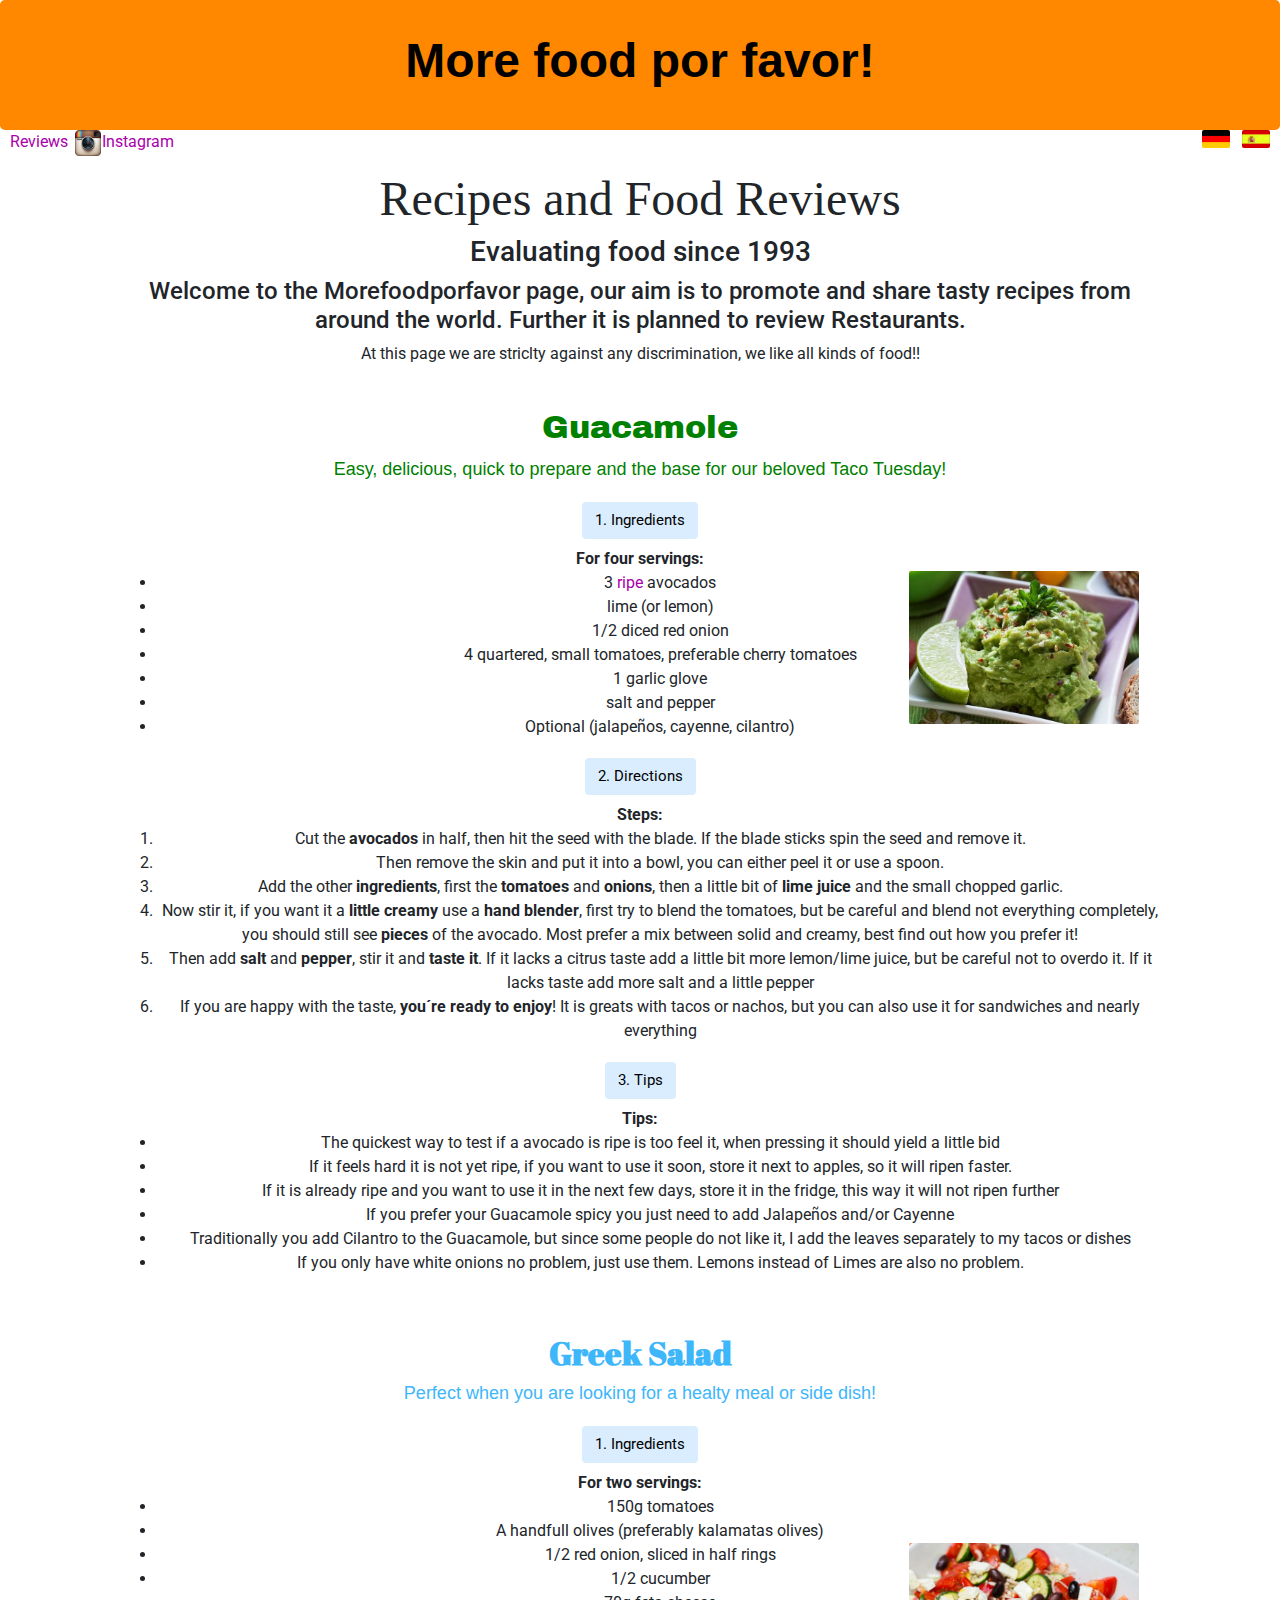
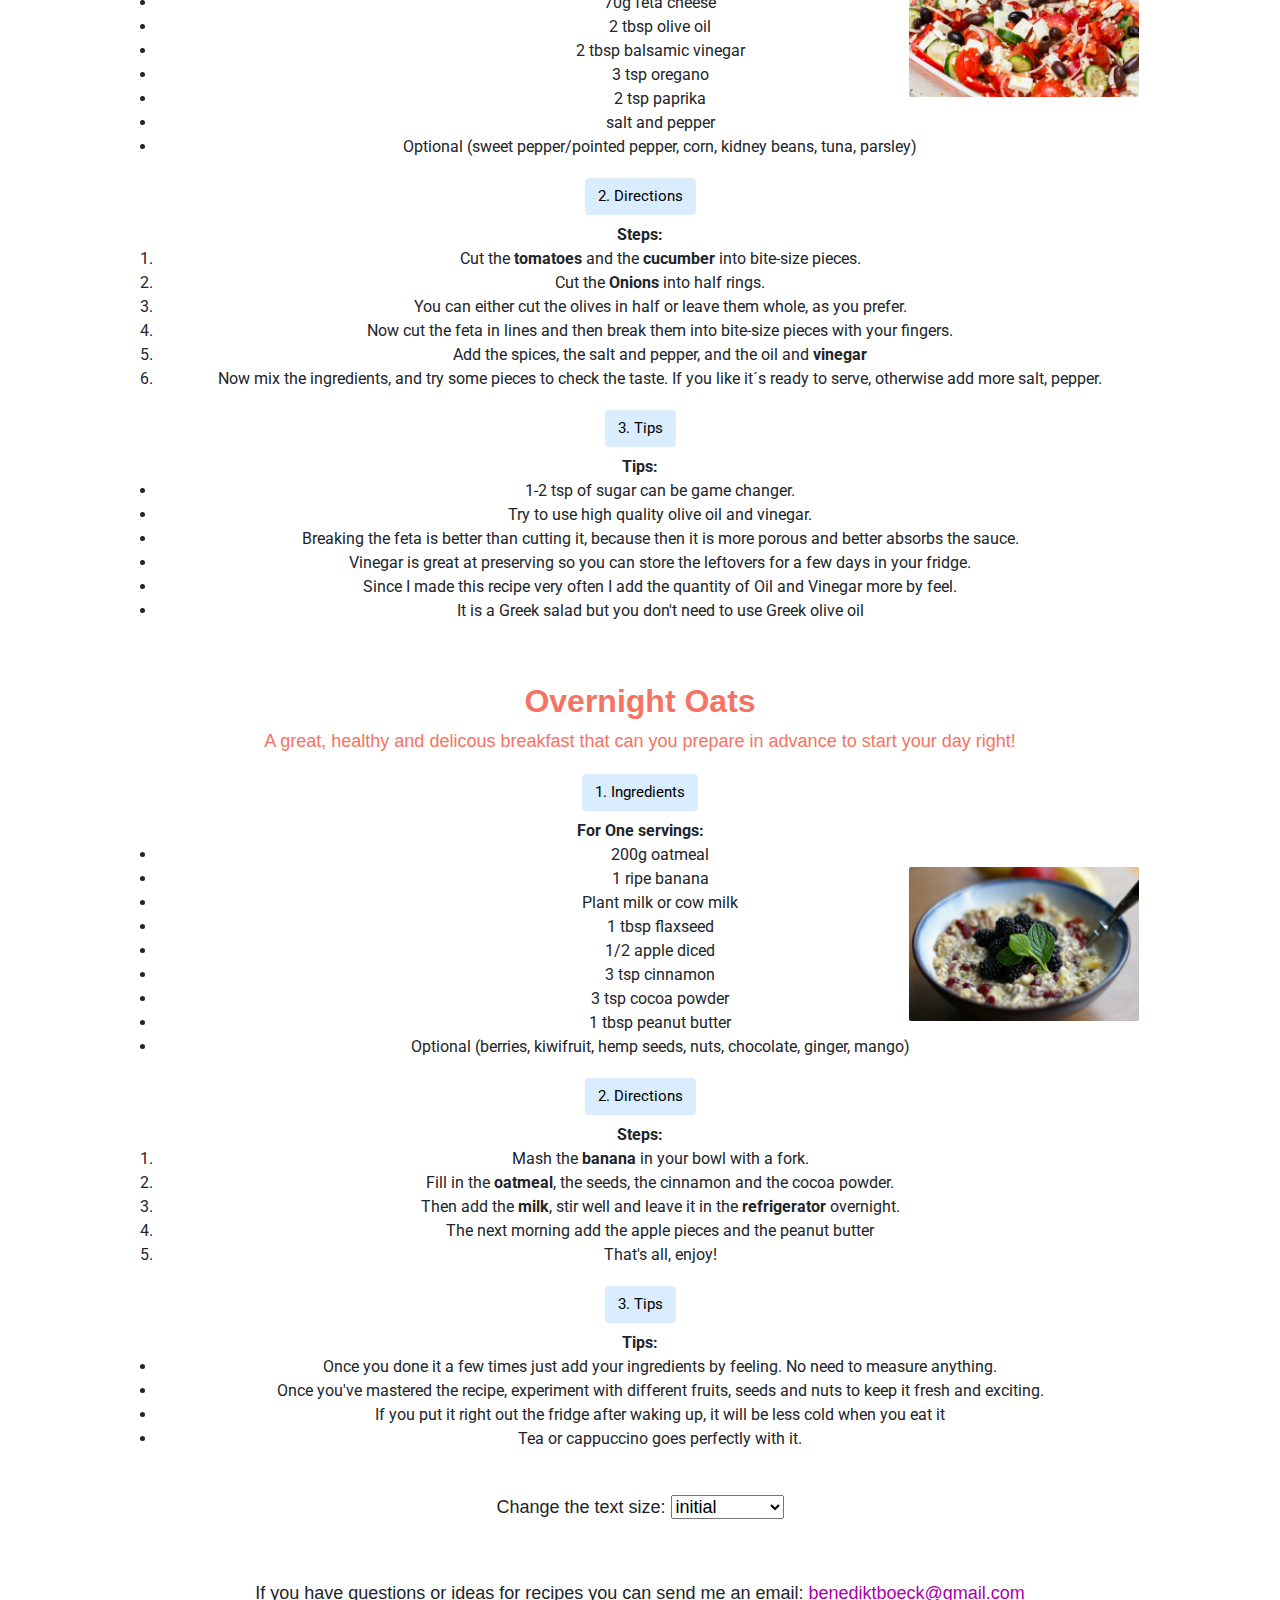
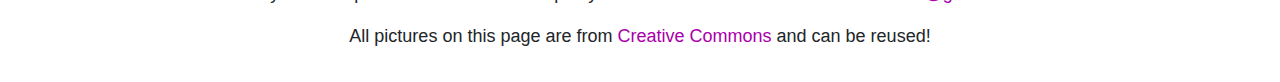
<file: index.html>
<!doctype html>

<html lang="en">
    <head>
      <link href="https://fonts.googleapis.com/css?family=Abril+Fatface|Roboto:300,700" rel="stylesheet">
        <link href="https://fonts.googleapis.com/css?family=Archivo+Black|Judson:400,700" rel="stylesheet">
        <link href="https://fonts.googleapis.com/css?family=Montserrat:900|Work+Sans:300" rel="stylesheet">
        <link href="https://cdn.jsdelivr.net/npm/bootstrap@5.0.0-beta2/dist/css/bootstrap.min.css" rel="stylesheet" integrity="sha384-BmbxuPwQa2lc/FVzBcNJ7UAyJxM6wuqIj61tLrc4wSX0szH/Ev+nYRRuWlolflfl" crossorigin="anonymous">
        <link href="https://stackpath.bootstrapcdn.com/bootstrap/4.1.3/css/bootstrap.min.css" rel="stylesheet">
        <script src="https://cdn.jsdelivr.net/npm/bootstrap@5.0.0-beta2/dist/js/bootstrap.bundle.min.js" integrity="sha384-b5kHyXgcpbZJO/tY9Ul7kGkf1S0CWuKcCD38l8YkeH8z8QjE0GmW1gYU5S9FOnJ0" crossorigin="anonymous"></script>

        <link href="styles.css" rel="stylesheet">
        <title>MoreFoodPorFavor</title>


    </head>

    <style>

    .smaller-middle {
        width: 18%;
        border-radius: 2px;
        position:absolute;
        left: 71%;
        top: 13;
    }



    </style>


    <body>



          <div class="jumbotron">
            <h1 style="font-family: 'Quicksand', sans-serif;font-weight: 700;font-size: 48px">More food por favor!</h1>
        </div>

        <div class="container">
            <div class="section">



        <header>
            <h1 style="font-family:biome;font-size: 48px">Recipes and Food Reviews</h1>
        </header>

         <a class="totheleft" href="review.html"> Reviews </a>
         <a href="https://www.instagram.com/morefood.porfavor/"><img class="totheleftless" src="Insta_image.jpg" alt="Insta"></a>
         <a class="totheleft" style="left:102px" href="https://www.instagram.com/morefood.porfavor/"> Instagram </a>

        <a href="ger.html"><img style="right:50px"   class="smaller-image" src="germany.jpg" alt="De"> </a>
        <a href="esp.html"><img class="smaller-image" src="spain.jpg" alt="Es"></a>

        <h3  >Evaluating food since 1993</h3>
        <h4>Welcome to the Morefoodporfavor page, our aim is to promote and share tasty recipes from around the world. Further it is planned to review Restaurants.</h4>

        <aside> At this page we are striclty against any discrimination, we like all kinds of food!! </aside>


        <p style="color:white">-</p>


        <h2 style="color:green;font-family: 'Archivo Black', sans-serif"> Guacamole </h2>
        <p style="color:green;font-family: 'Quicksand', sans-serif">Easy, delicious, quick to prepare and the base for our beloved Taco Tuesday!</p>

<div class="accordion" id="accordionExample">
  <div class="accordion-item">
    <h2 class="accordion-header" id="headingOne">
      <button class="accordion-button" type="button" data-bs-toggle="collapse"  data-bs-target="#collapseOne" aria-expanded="true" aria-controls="collapseOne">
        1. Ingredients
      </button>
    </h2>
    <div id="collapseOne" class="accordion-collapse  show" aria-labelledby="headingOne" >
      <div style="postion: relative" class="accordion-body">
        <strong>For four servings:</strong>
        <ul><img class="smaller-middle"  src="guacamole.jpg" alt="Feta"/>
            <li>3 <a href="https://www.wikihow.com/Tell-if-an-Avocado-Is-Ripe">ripe</a> avocados</li>
            <li>lime (or lemon)</li>
            <li>1/2 diced red onion</li>
            <li>4 quartered, small tomatoes, preferable cherry tomatoes</li>
            <li>1 garlic glove</li>
            <li>salt and pepper</li>
            <li>Optional (jalapeños, cayenne, cilantro)</li>
        </ul>


      </div>
    </div>
  </div>
  <div class="accordion-item">
    <h2 class="accordion-header" id="headingTwo">
      <button class="accordion-button " type="button" data-bs-toggle="collapse" data-bs-target="#collapseTwo" aria-expanded="true" aria-controls="collapseTwo">
        2. Directions
      </button>
    </h2>
    <div id="collapseTwo" class="accordion-collapse show"  aria-labelledby="headingTwo" >
      <div class="accordion-body">
        <strong>Steps:</strong>
        <ol>
            <li>Cut the <B>avocados</B> in half, then hit the seed with the blade. If the blade sticks spin the seed and remove it.</li>
            <li>Then remove the skin and put it into a bowl, you can either peel it or use a spoon.</li>
            <li>Add the other <B>ingredients</B>, first the <B>tomatoes</B> and <B>onions</B>, then a little bit of <B>lime juice</B> and the small chopped garlic.</B></li>
            <li>Now stir it, if you want it a <B>little creamy</B> use a <B>hand blender</B>, first try to blend the tomatoes, but be careful and blend not everything completely, you should still see <B>pieces</B> of the avocado. Most prefer a mix between solid and creamy, best find out how you prefer it!</li>
            <li>Then add <B>salt</B> and <B>pepper</B>, stir it and <B>taste it</B>. If it lacks a citrus taste add a little bit more lemon/lime juice, but be careful not to overdo it. If it lacks taste add more salt and a little pepper</li>
            <li>If you are happy with the taste, <B>you´re ready to enjoy</B>! It is greats with tacos or nachos, but you can also use it for sandwiches and nearly everything</li>


        </ol>


      </div>
    </div>
  </div>
  <div class="accordion-item">
    <h2 class="accordion-header" id="headingThree">
      <button class="accordion-button " type="button" data-bs-toggle="collapse" data-bs-target="#collapseThree" aria-expanded="true" aria-controls="collapseThree">
        3. Tips
      </button>
    </h2>
    <div id="collapseThree" class="accordion-collapse show" aria-labelledby="headingThree" >
      <div class="accordion-body">
        <strong>Tips:</strong>
        <ul>
          <li>The quickest way to test if a avocado is ripe is too feel it, when pressing it should yield a little bid</li>
          <li>If it feels hard it is not yet ripe, if you want to use it soon, store it next to apples, so it will ripen faster.</li>
          <li>If it is already ripe and you want to use it in the next few days, store it in the fridge, this way it will not ripen further</li>
          <li>If you prefer your Guacamole spicy you just need to add Jalapeños and/or Cayenne</li>
          <li>Traditionally you add Cilantro to the Guacamole, but since some people do not like it,
          I add the leaves separately to my tacos or dishes</li>
          <li>If you only have white onions no problem, just use them. Lemons instead of Limes are also no problem.</li>
        </ul>
      </div>
    </div>
  </div>
</div>
    </body>

 <!-- abstand -->
<p style="color:white">-</p>


<h2 class="greekcolor"><b> Greek Salad</b> </h2>
        <p class="greekbody">Perfect when you are looking for a healty meal or side dish!</p>

<div class="accordion" id="accordionExample">
  <div class="accordion-item">
    <h2 class="accordion-header" id="headingFour">
      <button class="accordion-button" type="button" data-bs-toggle="collapse"  data-bs-target="#collapseFour" aria-expanded="true" aria-controls="collapseFour">
        1. Ingredients
      </button>
    </h2>
    <div id="collapseFour" class="accordion-collapse  show" aria-labelledby="headingFour" >
      <div style="postion: relative" class="accordion-body">
        <strong>For two servings:</strong>
        <ul>
            <li>150g tomatoes</li>
            <li>A handfull olives (preferably kalamatas olives)</li><img class="smaller-greek"  src="greek.jpg" alt="Palta"/>
            <li>1/2 red onion, sliced in half rings</li>
            <li>1/2 cucumber</li>
            <li>70g feta cheese</li>
            <li>2 tbsp olive oil</li>
            <li>2 tbsp balsamic vinegar</li>
            <li>3 tsp oregano</li>
            <li>2 tsp paprika</l>
            <li>salt and pepper</li>
            <li>Optional (sweet pepper/pointed pepper, corn, kidney beans, tuna, parsley)</li>
        </ul>


      </div>
    </div>
  </div>
  <div class="accordion-item">
    <h2 class="accordion-header" id="headingFive">
      <button class="accordion-button " type="button" data-bs-toggle="collapse" data-bs-target="#collapseFive" aria-expanded="true" aria-controls="collapseFive">
        2. Directions
      </button>
    </h2>
    <div id="collapseFive" class="accordion-collapse show"  aria-labelledby="headingFive" >
      <div class="accordion-body">
        <strong>Steps:</strong>
        <ol>
            <li>Cut the <B>tomatoes</B> and the <b>cucumber</b> into bite-size pieces.</li>
            <li>Cut the <b>Onions</b> into half rings.</li>
            <li>You can either cut the olives in half or leave them whole, as you prefer.</li>
            <li>Now cut the feta in lines and then break them into bite-size pieces with your fingers.</li>
            <li>Add the spices, the salt and pepper, and the oil and <b>vinegar</b></li>
            <li>Now mix the ingredients, and try some pieces to check the taste. If you like it´s ready to serve, otherwise add more salt, pepper.</li>
        </ol>


      </div>
    </div>
  </div>
  <div class="accordion-item">
    <h2 class="accordion-header" id="headingSix">
      <button class="accordion-button " type="button" data-bs-toggle="collapse" data-bs-target="#collapseSix" aria-expanded="true" aria-controls="collapseSix">
        3. Tips
      </button>
    </h2>
    <div id="collapseSix" class="accordion-collapse show" aria-labelledby="headingSix" >
      <div class="accordion-body">
        <strong>Tips:</strong>
        <ul>
          <li>1-2 tsp of sugar can be game changer.</li>
          <li>Try to use high quality olive oil and vinegar.</li>
          <li>Breaking the feta is better than cutting it, because then it is more porous and better absorbs the sauce.</li>
          <li>Vinegar is great at preserving so you can store the leftovers for a few days in your fridge.</li>
          <li>Since I made this recipe very often I add the quantity of Oil and Vinegar more by feel.</li>
          <li>It is a Greek salad but you don't need to use Greek olive oil</li>

        </ul>
      </div>
    </div>
  </div>
</div>
    </body>


<p style="color:white">-</p>



<h2 class="oats" style="font-weight: 500"><b>Overnight Oats</b> </h2>
        <p class="oats">A great, healthy and delicous breakfast that can you prepare in advance to start your day right!</p>

<div class="accordion" id="accordionExample">
  <div class="accordion-item">
    <h2 class="accordion-header" id="headingSeven">
      <button class="accordion-button" type="button" data-bs-toggle="collapse"  data-bs-target="#collapseSeven" aria-expanded="true" aria-controls="collapseSeven">
        1. Ingredients
      </button>
    </h2>
    <div id="collapseSeven" class="accordion-collapse  show" aria-labelledby="headingSeven" >
      <div style="postion: relative" class="accordion-body">
        <strong>For One servings:</strong>
        <ul>
            <li>200g oatmeal</li><img class="smaller-greek"  src="oats.jpg" alt="oats"/>
            <li>1 ripe banana</li>
            <li>Plant milk or cow milk</li>
            <li>1 tbsp flaxseed</li>
            <li>1/2 apple diced</li>
            <li>3 tsp cinnamon</li>
            <li>3 tsp cocoa powder</li>
            <li>1 tbsp peanut butter</li>
            <li>Optional (berries, kiwifruit, hemp seeds, nuts, chocolate, ginger, mango) </li>

        </ul>


      </div>
    </div>
  </div>
  <div class="accordion-item">
    <h2 class="accordion-header" id="headingEight">
      <button class="accordion-button " type="button" data-bs-toggle="collapse" data-bs-target="#collapseEight" aria-expanded="true" aria-controls="collapseFive">
        2. Directions
      </button>
    </h2>
    <div id="collapseEight" class="accordion-collapse show"  aria-labelledby="headingEight" >
      <div class="accordion-body">
        <strong>Steps:</strong>
        <ol>
            <li>Mash the <b>banana</b> in your bowl with a fork.</li>
            <li>Fill in the <b>oatmeal</b>, the seeds, the cinnamon and the cocoa powder.</li>
            <li>Then add the <b>milk</b>, stir well and leave it in the <b>refrigerator</b> overnight.</li>
            <li>The next morning add the apple pieces and the peanut butter</li>
            <li>That's all, enjoy!</li>
        </ol>


      </div>
    </div>
  </div>
  <div class="accordion-item">
    <h2 class="accordion-header" id="headingNine">
      <button class="accordion-button " type="button" data-bs-toggle="collapse" data-bs-target="#collapseNine" aria-expanded="true" aria-controls="collapseSix">
        3. Tips
      </button>
    </h2>
    <div id="collapseNine" class="accordion-collapse show" aria-labelledby="headingNine" >
      <div class="accordion-body">
        <strong>Tips:</strong>
        <ul>
          <li>Once you done it a few times just add your ingredients by feeling. No need to measure anything.</li>
          <li>Once you've mastered the recipe, experiment with different fruits, seeds and nuts to keep it fresh and exciting.</li>
          <li>If you put it right out the fridge after waking up, it will be less cold when you eat it</li>
          <li>Tea or cappuccino goes perfectly with it.</li>
        </ul>
      </div>
    </div>
  </div>
</div>
    </body>

<h6 style="color:white">-</h6>

<p> Change the text size:
 <select>   <!-- öffnet ein Auswahlmenü mit unterschiedlichen optionen -->

            <option value="xx-large">even larger</option>
            <option value="x-large">very large</option>
            <option value="large">large</option>
            <option selected value="initial">initial</option>
            <option value="small">small</option>
            <option value="x-small">very small</option>

  </select>
</p>

  <script>
                                                    //change size, event kann auch leer sein
            document.querySelector('select').addEventListener('change', function(event) {
                document.querySelector('body').style.fontSize = this.value; //übernehm den value der option

            });

  </script>


<p style="color:white">-</p>


 <footer>

  <p>If you have questions or ideas for recipes you can send me an email: <a href="mailto:benediktboeck@gmail.com">benediktboeck@gmail.com</a></p>
  <p>All pictures on this page are from <a style=:hover"text-decoration:underline overline" href="https://search.creativecommons.org/">Creative Commons </a> and can be reused!</p>

</footer>


</html>
</file>
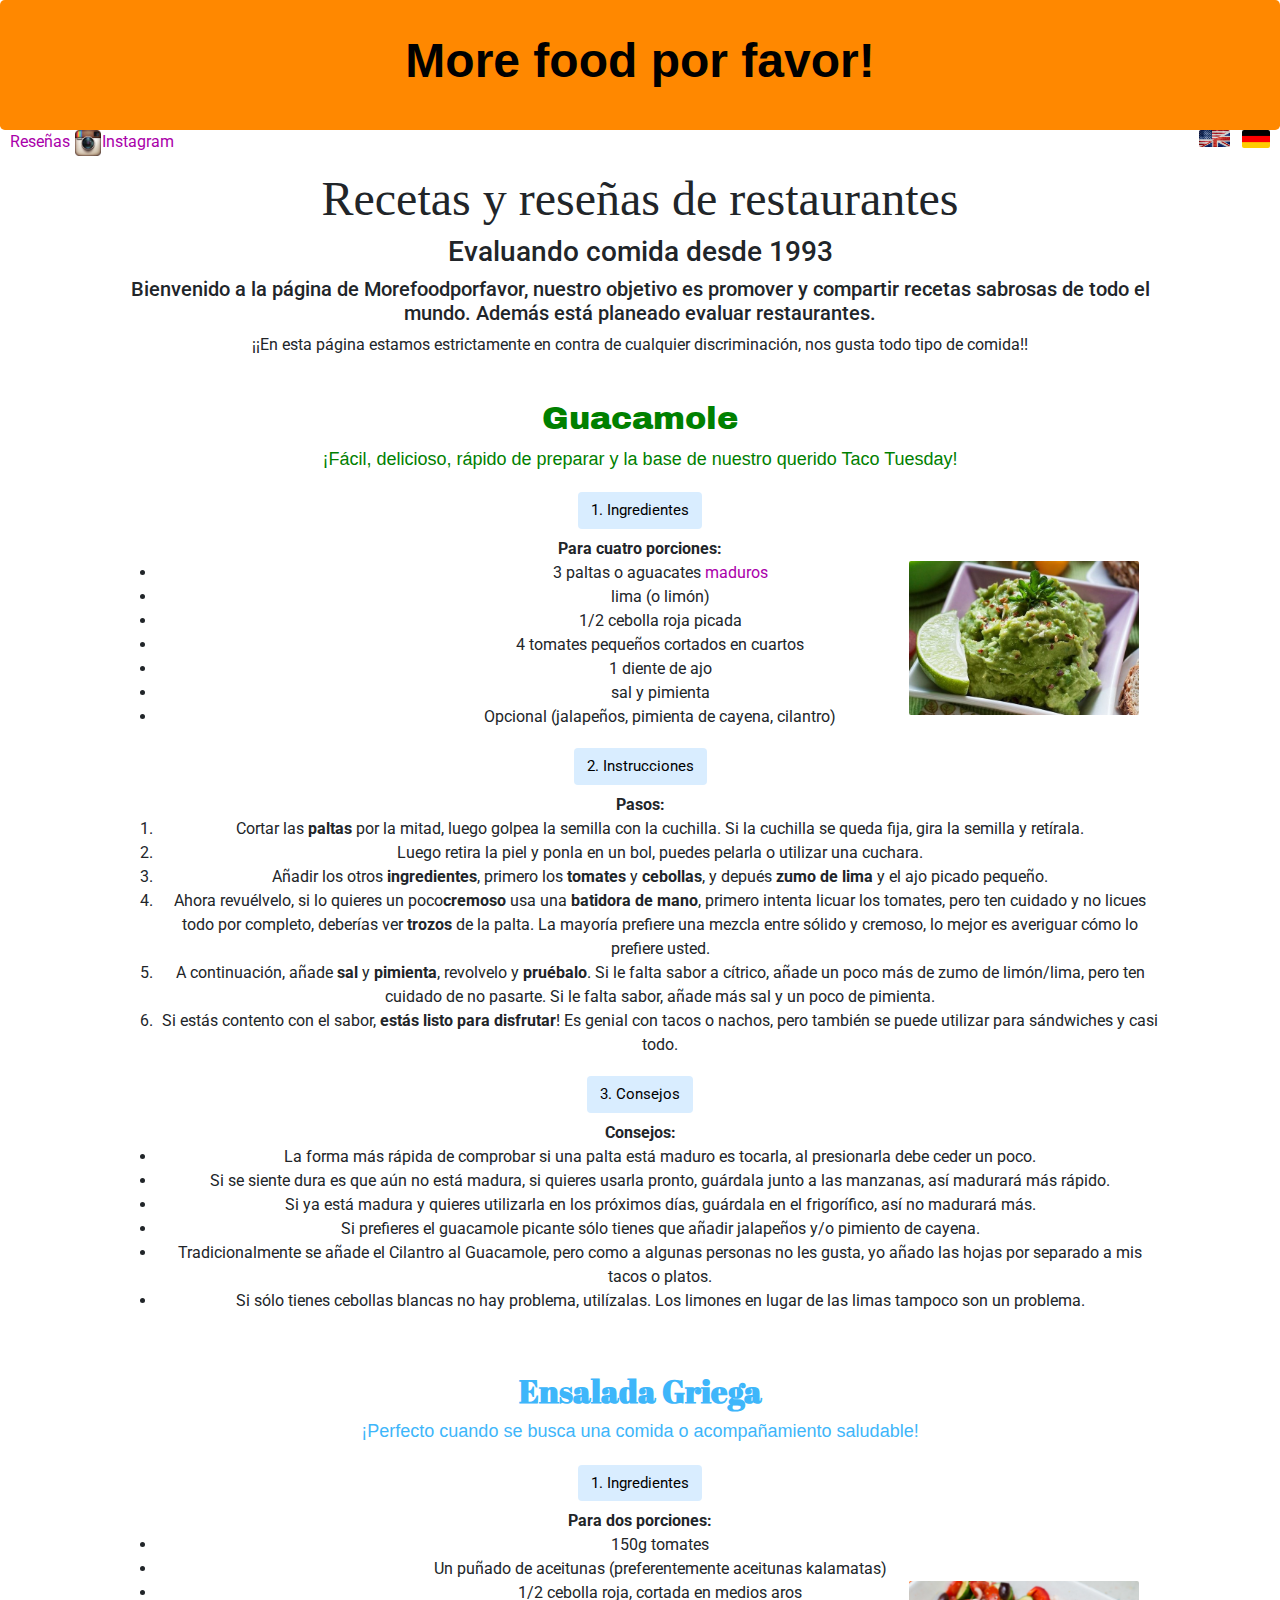
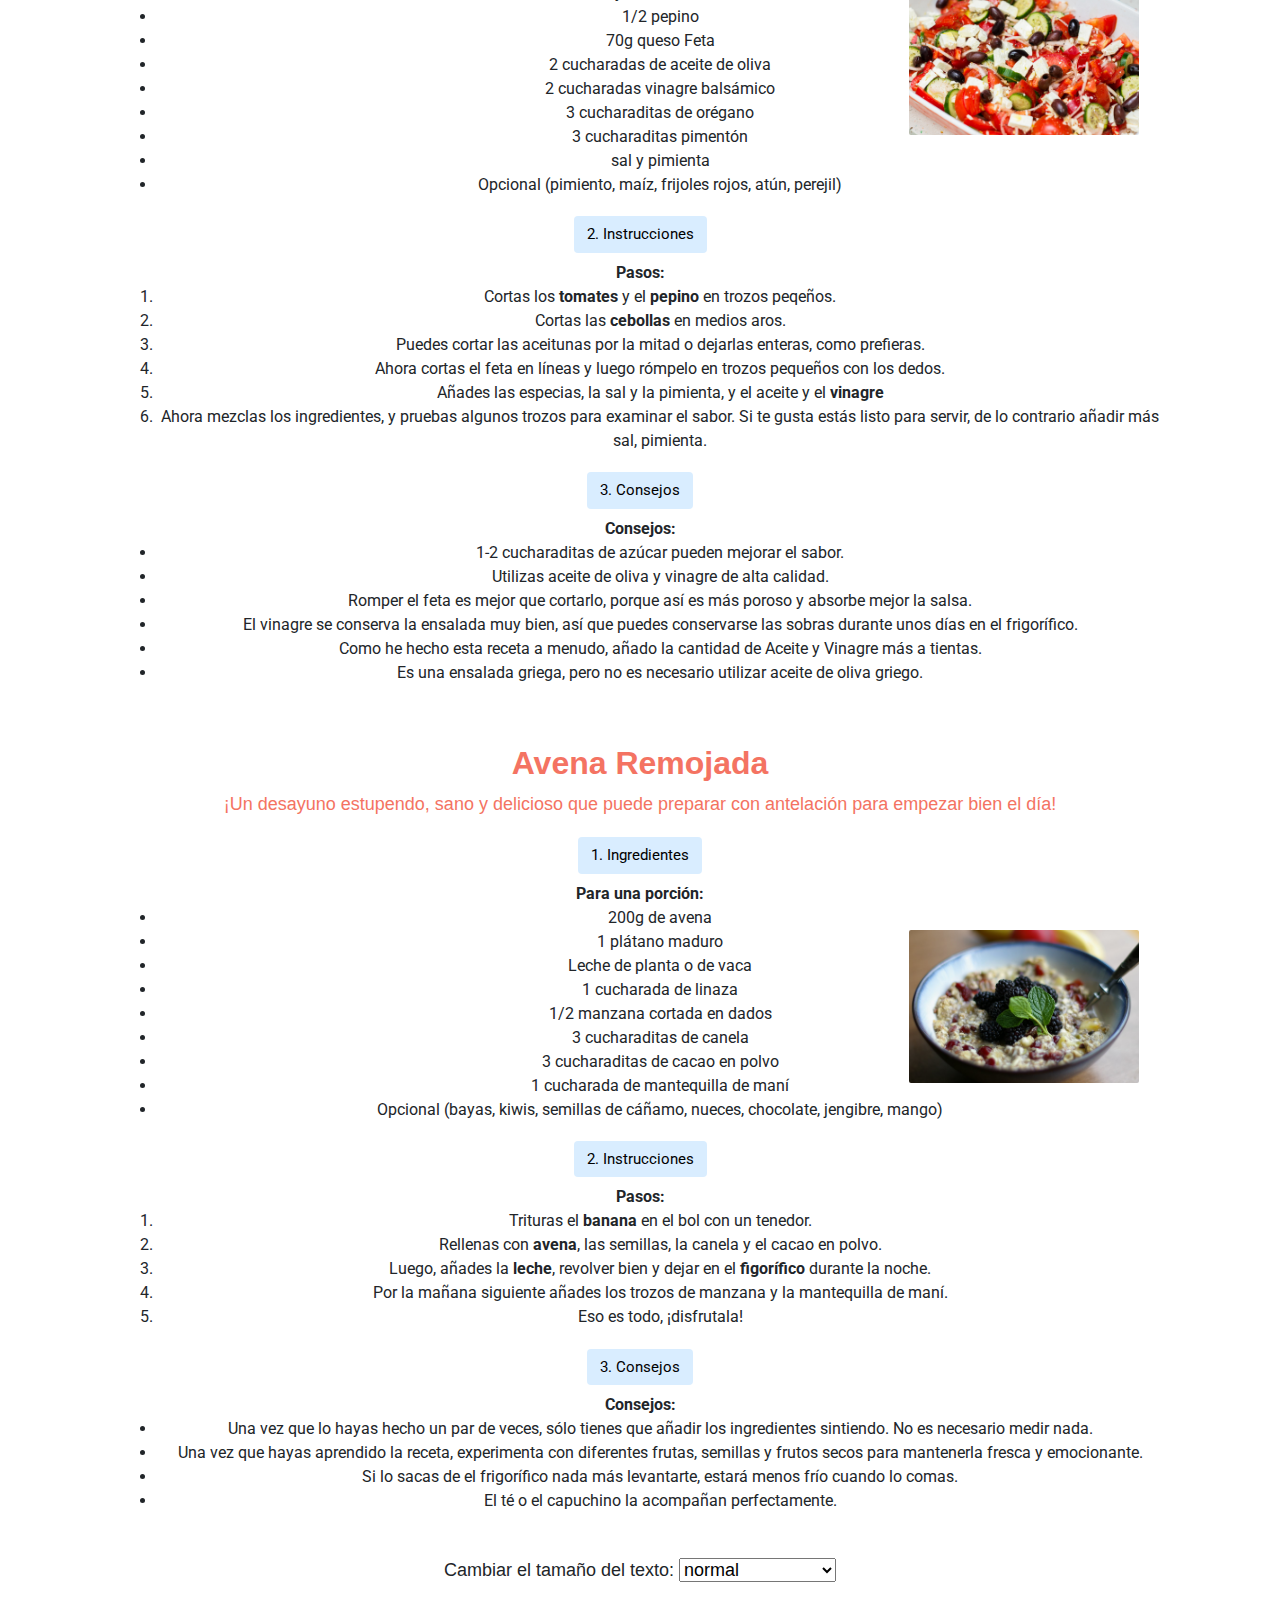
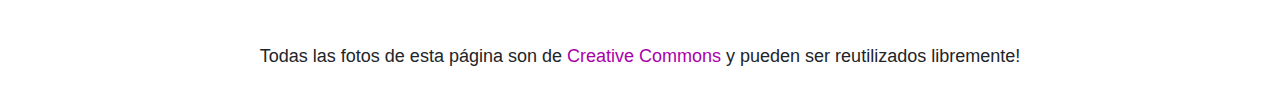
<file: esp.html>
<!doctype html>

<html lang="en">
    <head>
         <link href="https://fonts.googleapis.com/css?family=Abril+Fatface|Roboto:300,700" rel="stylesheet">
        <link href="https://fonts.googleapis.com/css?family=Archivo+Black|Judson:400,700" rel="stylesheet">
        <link href="https://fonts.googleapis.com/css?family=Montserrat:900|Work+Sans:300" rel="stylesheet">
        <link href="https://cdn.jsdelivr.net/npm/bootstrap@5.0.0-beta2/dist/css/bootstrap.min.css" rel="stylesheet" integrity="sha384-BmbxuPwQa2lc/FVzBcNJ7UAyJxM6wuqIj61tLrc4wSX0szH/Ev+nYRRuWlolflfl" crossorigin="anonymous">
        <link href="https://stackpath.bootstrapcdn.com/bootstrap/4.1.3/css/bootstrap.min.css" rel="stylesheet">
        <script src="https://cdn.jsdelivr.net/npm/bootstrap@5.0.0-beta2/dist/js/bootstrap.bundle.min.js" integrity="sha384-b5kHyXgcpbZJO/tY9Ul7kGkf1S0CWuKcCD38l8YkeH8z8QjE0GmW1gYU5S9FOnJ0" crossorigin="anonymous"></script>
        <link href="https://stackpath.bootstrapcdn.com/bootstrap/4.1.3/css/bootstrap.min.css" rel="stylesheet">

        <link href="styles.css" rel="stylesheet">
        <title>MoreFoodPorFavor Español</title>
    </head>
     <style>
      .smaller-middle {
        width: 18%;
        border-radius: 2px;
        position:absolute;
        left: 71%;
        top: 13;
        }


    </style>
    <body>
          <div class="jumbotron">
            <h1 style="font-family: 'Quicksand', sans-serif;font-weight: 700;font-size: 48px">More food por favor!</h1>
        </div>
        <div class="container">
            <div class="section">

         <a href="index.html"><img style="width:2.45%;right:50px" class="smaller-image" src="america.jpg" alt="Eng"> </a>
         <a href="ger.html"><img class="smaller-image" src="germany.jpg" alt="De"> </a>


        <header>
            <h1 style="font-family:biome;font-size: 48px">Recetas y reseñas de restaurantes</h1>
        </header>

        <a class="totheleft" href="review.html"> Reseñas </a>
        <a href="https://www.instagram.com/morefood.porfavor/"><img class="totheleftless" src="Insta_image.jpg" alt="Insta"></a>
        <a class="totheleft" style="left:102px" href="https://www.instagram.com/morefood.porfavor/"> Instagram </a>

        <h3  >Evaluando comida desde 1993</h3>
        <h5>Bienvenido a la página de Morefoodporfavor, nuestro objetivo es promover y compartir recetas sabrosas de todo el mundo. Además está planeado evaluar restaurantes.</h5>

        <aside> ¡¡En esta página estamos estrictamente en contra de cualquier discriminación, nos gusta todo tipo de comida!!  </aside>

 <p style="color:white">-</p>


        <h2 style="color:green;font-family: 'Archivo Black', sans-serif"> Guacamole </h2>
        <p style="color:green;font-family: 'Quicksand', sans-serif">¡Fácil, delicioso, rápido de preparar y la base de nuestro querido Taco Tuesday!</p>

<div class="accordion" id="accordionExample">
  <div class="accordion-item">
    <h2 class="accordion-header" id="headingOne">
      <button class="accordion-button" type="button" data-bs-toggle="collapse"  data-bs-target="#collapseOne" aria-expanded="true" aria-controls="collapseOne">
        1. Ingredientes
      </button>
    </h2>
    <div id="collapseOne" class="accordion-collapse  show" aria-labelledby="headingOne" >
      <div style="postion: relative" class="accordion-body">
        <strong>Para cuatro porciones:</strong>
        <ul><img class="smaller-middle"  src="guacamole.jpg" alt="Feta"/>
            <li>3 paltas o aguacates <a href="https://www.wikihow.com/Tell-if-an-Avocado-Is-Ripe">maduros</a> </li>
            <li>lima (o limón)</li>
            <li>1/2 cebolla roja picada</li>
            <li>4 tomates pequeños cortados en cuartos</li>
            <li>1 diente de ajo</li>
            <li>sal y pimienta</li>
            <li>Opcional (jalapeños, pimienta de cayena, cilantro)</li>
        </ul>


      </div>
    </div>
  </div>
  <div class="accordion-item">
    <h2 class="accordion-header" id="headingTwo">
      <button class="accordion-button " type="button" data-bs-toggle="collapse" data-bs-target="#collapseTwo" aria-expanded="true" aria-controls="collapseTwo">
        2. Instrucciones
      </button>
    </h2>
    <div id="collapseTwo" class="accordion-collapse show"  aria-labelledby="headingTwo" >
      <div class="accordion-body">
        <strong>Pasos:</strong>
        <ol>
            <li>Cortar las <B>paltas</B> por la mitad, luego golpea la semilla con la cuchilla. Si la cuchilla se queda fija, gira la semilla y retírala.</li>
            <li>Luego retira la piel y ponla en un bol, puedes pelarla o utilizar una cuchara.</li>
            <li>Añadir los otros <B>ingredientes</B>, primero los <B>tomates</B> y <B>cebollas</B>, y depués <B>zumo de lima</B> y el ajo picado pequeño.</B></li>
            <li>Ahora revuélvelo, si lo quieres un poco<B>cremoso</B> usa una <B>batidora de mano</B>, primero intenta licuar los tomates, pero ten cuidado y no licues todo por completo, deberías ver <B>trozos</B> de la palta. La mayoría prefiere una mezcla entre sólido y cremoso, lo mejor es averiguar cómo lo prefiere usted.</li>
            <li>A continuación, añade <B>sal</B> y <B>pimienta</B>, revolvelo y <B>pruébalo</B>. Si le falta sabor a cítrico, añade un poco más de zumo de limón/lima, pero ten cuidado de no pasarte. Si le falta sabor, añade más sal y un poco de pimienta.</li>
            <li>Si estás contento con el sabor, <B>estás listo para disfrutar</B>! Es genial con tacos o nachos, pero también se puede utilizar para sándwiches y casi todo.</li>


        </ol>


      </div>
    </div>
  </div>
  <div class="accordion-item">
    <h2 class="accordion-header" id="headingThree">
      <button class="accordion-button " type="button" data-bs-toggle="collapse" data-bs-target="#collapseThree" aria-expanded="true" aria-controls="collapseThree">
        3. Consejos
      </button>
    </h2>
    <div id="collapseThree" class="accordion-collapse show" aria-labelledby="headingThree" >
      <div class="accordion-body">
        <strong>Consejos:</strong>
        <ul>
          <li>La forma más rápida de comprobar si una palta está maduro es tocarla, al presionarla debe ceder un poco.</li>
          <li>Si se siente dura es que aún no está madura, si quieres usarla pronto, guárdala junto a las manzanas, así madurará más rápido.</li>
          <li>Si ya está madura y quieres utilizarla en los próximos días, guárdala en el frigorífico, así no madurará más.</li>
          <li>Si prefieres el guacamole picante sólo tienes que añadir jalapeños y/o pimiento de cayena.</li>
          <li>Tradicionalmente se añade el Cilantro al Guacamole, pero como a algunas personas no les gusta, yo añado las hojas por separado a mis tacos o platos.</li>
          <li>Si sólo tienes cebollas blancas no hay problema, utilízalas. Los limones en lugar de las limas tampoco son un problema.</li>
        </ul>
      </div>
    </div>
  </div>
</div>
    </body>

 <!-- abstand -->
<p style="color:white">-</p>


<h2 class="greekcolor"><b> Ensalada Griega</b> </h2>
        <p class="greekbody">¡Perfecto cuando se busca una comida o acompañamiento saludable!</p>

<div class="accordion" id="accordionExample">
  <div class="accordion-item">
    <h2 class="accordion-header" id="headingFour">
      <button class="accordion-button" type="button" data-bs-toggle="collapse"  data-bs-target="#collapseFour" aria-expanded="true" aria-controls="collapseFour">
        1. Ingredientes
      </button>
    </h2>
    <div id="collapseFour" class="accordion-collapse  show" aria-labelledby="headingFour" >
      <div style="postion: relative" class="accordion-body">
        <strong>Para dos porciones:</strong>
        <ul>
            <li>150g tomates</li>
            <li>Un puñado de aceitunas (preferentemente aceitunas kalamatas)</li><img class="smaller-greek"  src="greek.jpg" alt="Palta"/>
            <li>1/2 cebolla roja, cortada en medios aros</li>
            <li>1/2 pepino</li>
            <li>70g queso Feta</li>
            <li>2 cucharadas de aceite de oliva </li>
            <li>2 cucharadas vinagre balsámico</li>
            <li>3 cucharaditas de orégano</li>
            <li>3 cucharaditas pimentón</l>
            <li>sal y pimienta</li>
            <li>Opcional (pimiento, maíz, frijoles rojos, atún, perejil)</li>
        </ul>


      </div>
    </div>
  </div>
  <div class="accordion-item">
    <h2 class="accordion-header" id="headingFive">
      <button class="accordion-button " type="button" data-bs-toggle="collapse" data-bs-target="#collapseFive" aria-expanded="true" aria-controls="collapseFive">
        2. Instrucciones
      </button>
    </h2>
    <div id="collapseFive" class="accordion-collapse show"  aria-labelledby="headingFive" >
      <div class="accordion-body">
        <strong>Pasos:</strong>
        <ol>
            <li>Cortas los <B>tomates</B> y el <b>pepino</b> en trozos peqeños.</li>
            <li>Cortas las <b>cebollas</b> en medios aros.</li>
            <li>Puedes cortar las aceitunas por la mitad o dejarlas enteras, como prefieras.</li>
            <li>Ahora cortas el feta en líneas y luego rómpelo en trozos pequeños con los dedos.</li>
            <li>Añades las especias, la sal y la pimienta, y el aceite y el <b>vinagre</b></li>
            <li>Ahora mezclas los ingredientes, y pruebas algunos trozos para examinar el sabor.
            Si te gusta estás listo para servir, de lo contrario añadir más sal, pimienta.</li>
        </ol>


      </div>
    </div>
  </div>
  <div class="accordion-item">
    <h2 class="accordion-header" id="headingSix">
      <button class="accordion-button " type="button" data-bs-toggle="collapse" data-bs-target="#collapseSix" aria-expanded="true" aria-controls="collapseSix">
        3. Consejos
      </button>
    </h2>
    <div id="collapseSix" class="accordion-collapse show" aria-labelledby="headingSix" >
      <div class="accordion-body">
        <strong>Consejos:</strong>
        <ul>
          <li>1-2 cucharaditas de azúcar pueden mejorar el sabor.</li>
          <li>Utilizas aceite de oliva y vinagre de alta calidad.</li>
          <li>Romper el feta es mejor que cortarlo, porque así es más poroso y absorbe mejor la salsa.</li>
          <li>El vinagre se conserva la ensalada muy bien, así que puedes conservarse las sobras durante unos días en el frigorífico.</li>
          <li>Como he hecho esta receta a menudo, añado la cantidad de Aceite y Vinagre más a tientas.</li>
          <li>Es una ensalada griega, pero no es necesario utilizar aceite de oliva griego.</li>

        </ul>
      </div>
    </div>
  </div>
</div>
    </body>


<p style="color:white">-</p>



<h2 class="oats" style="font-weight: 500"><b>Avena Remojada</b> </h2>
        <p class="oats">¡Un desayuno estupendo, sano y delicioso que puede preparar con antelación para empezar bien el día!</p>

<div class="accordion" id="accordionExample">
  <div class="accordion-item">
    <h2 class="accordion-header" id="headingSeven">
      <button class="accordion-button" type="button" data-bs-toggle="collapse"  data-bs-target="#collapseSeven" aria-expanded="true" aria-controls="collapseSeven">
        1. Ingredientes
      </button>
    </h2>
    <div id="collapseSeven" class="accordion-collapse  show" aria-labelledby="headingSeven" >
      <div style="postion: relative" class="accordion-body">
        <strong>Para una porción:</strong>
        <ul>
            <li>200g de avena</li><img class="smaller-greek"  src="oats.jpg" alt="oats"/>
            <li>1 plátano maduro</li>
            <li>Leche de planta o de vaca</li>
            <li>1 cucharada de linaza</li>
            <li>1/2 manzana cortada en dados</li>
            <li>3 cucharaditas de canela</li>
            <li>3 cucharaditas de cacao en polvo</li>
            <li>1 cucharada de mantequilla de maní</li>
            <li>Opcional (bayas, kiwis, semillas de cáñamo, nueces, chocolate, jengibre, mango) </li>

        </ul>


      </div>
    </div>
  </div>
  <div class="accordion-item">
    <h2 class="accordion-header" id="headingEight">
      <button class="accordion-button " type="button" data-bs-toggle="collapse" data-bs-target="#collapseEight" aria-expanded="true" aria-controls="collapseFive">
        2. Instrucciones
      </button>
    </h2>
    <div id="collapseEight" class="accordion-collapse show"  aria-labelledby="headingEight" >
      <div class="accordion-body">
        <strong>Pasos:</strong>
        <ol>
            <li>Trituras el <b>banana</b> en el bol con un tenedor.</li>
            <li>Rellenas con <b>avena</b>, las semillas, la canela y el cacao en polvo.</li>
            <li>Luego, añades la <b>leche</b>, revolver bien y dejar en el <b>figorífico</b> durante la noche.</li>
            <li>Por la mañana siguiente añades los trozos de manzana y la mantequilla de maní.</li>
            <li>Eso es todo, ¡disfrutala!</li>
        </ol>


      </div>
    </div>
  </div>
  <div class="accordion-item">
    <h2 class="accordion-header" id="headingNine">
      <button class="accordion-button " type="button" data-bs-toggle="collapse" data-bs-target="#collapseNine" aria-expanded="true" aria-controls="collapseSix">
        3. Consejos
      </button>
    </h2>
    <div id="collapseNine" class="accordion-collapse show" aria-labelledby="headingNine" >
      <div class="accordion-body">
        <strong>Consejos:</strong>
        <ul>
          <li>Una vez que lo hayas hecho un par de veces, sólo tienes que añadir los ingredientes sintiendo. No es necesario medir nada.</li>
          <li>Una vez que hayas aprendido la receta, experimenta con diferentes frutas,
          semillas y frutos secos para mantenerla fresca y emocionante.</li>
          <li>Si lo sacas de el frigorífico nada más levantarte, estará menos frío cuando lo comas.</li>
          <li>El té o el capuchino la acompañan perfectamente.</li>
        </ul>
      </div>
    </div>
  </div>
</div>
    </body>

<h6 style="color:white">-</h6>

      <p> Cambiar el tamaño del texto:
        <select>   <!-- öffnet ein Auswahlmenü mit unterschiedlichen optionen -->

            <option value="xx-large">muy muy grande</option>
            <option value="x-large">muy grande</option>
            <option value="large">grande</option>
            <option selected value="initial">normal</option>
            <option value="small">pequeño</option>
            <option value="x-small">muy pequeño</option>

        </select>
      </p>
        <script>
                                                    //change size, event kann auch leer sein
            document.querySelector('select').addEventListener('change', function(event) {
                document.querySelector('body').style.fontSize = this.value; //übernehm den value der option

            });

        </script>


<p style="color:white">-</p>




  <p>Todas las fotos de esta página son de <a style=:hover"text-decoration:underline overline" href="https://search.creativecommons.org/">Creative Commons </a> y pueden ser reutilizados libremente!</p>




    </body>
</html>
</file>
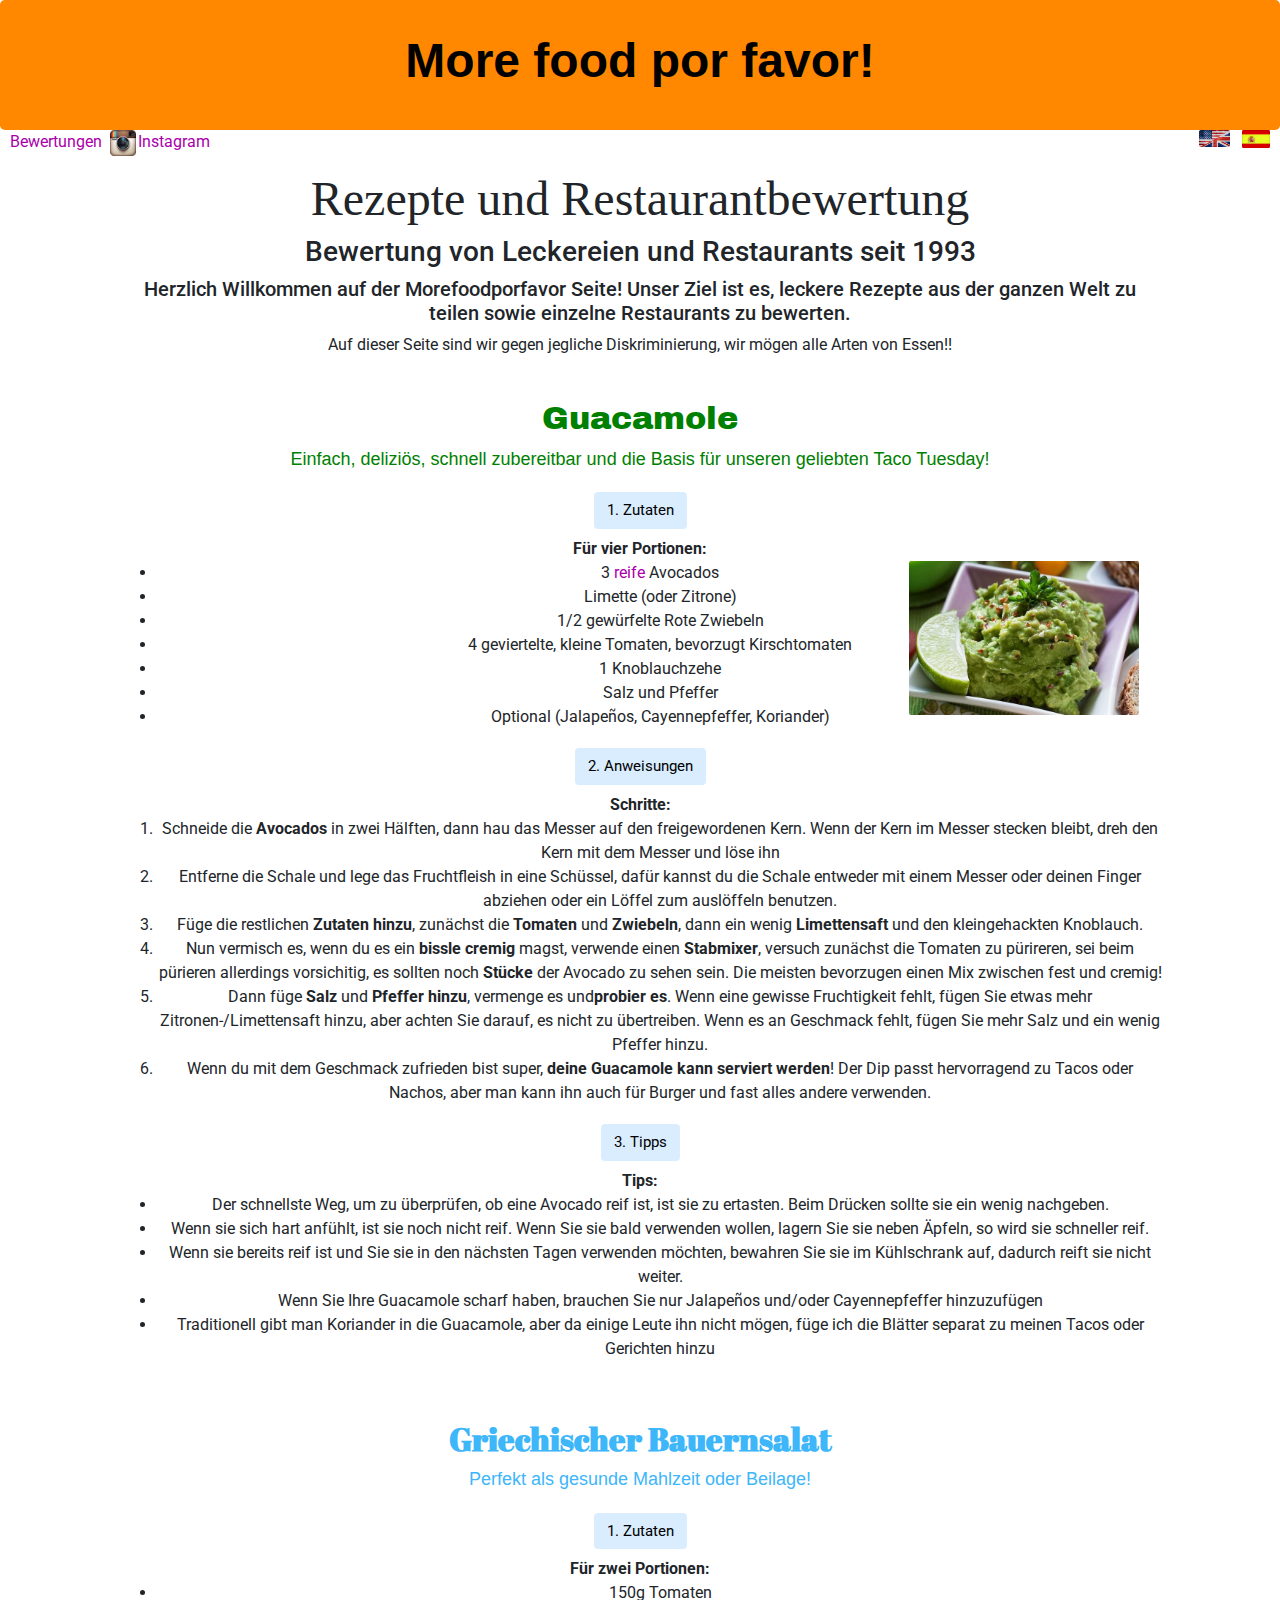
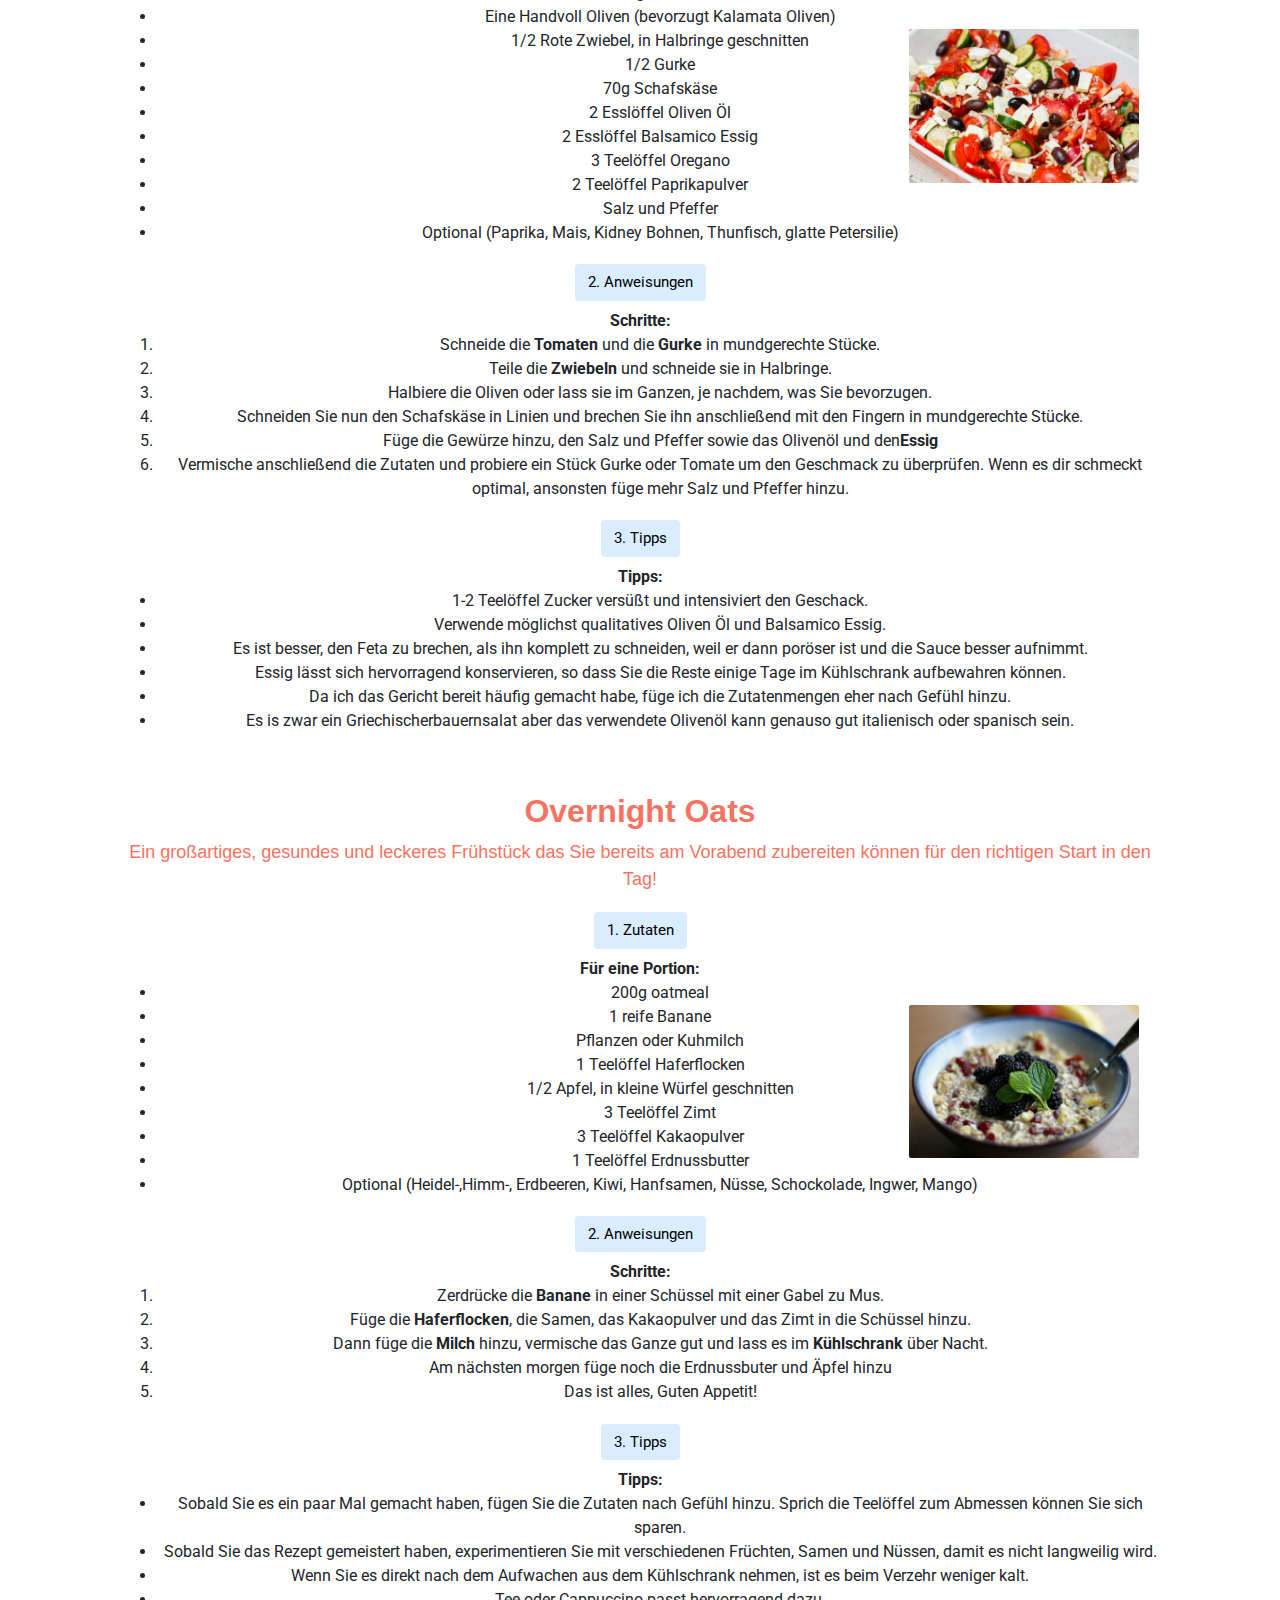
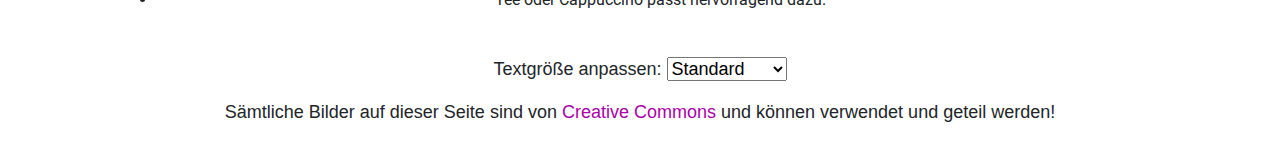
<file: ger.html>
<!doctype html>

<html lang="en">
    <head>
         <link href="https://fonts.googleapis.com/css?family=Abril+Fatface|Roboto:300,700" rel="stylesheet">
        <link href="https://fonts.googleapis.com/css?family=Archivo+Black|Judson:400,700" rel="stylesheet">
        <link href="https://fonts.googleapis.com/css?family=Montserrat:900|Work+Sans:300" rel="stylesheet">
        <link href="https://cdn.jsdelivr.net/npm/bootstrap@5.0.0-beta2/dist/css/bootstrap.min.css" rel="stylesheet" integrity="sha384-BmbxuPwQa2lc/FVzBcNJ7UAyJxM6wuqIj61tLrc4wSX0szH/Ev+nYRRuWlolflfl" crossorigin="anonymous">
        <link href="https://stackpath.bootstrapcdn.com/bootstrap/4.1.3/css/bootstrap.min.css" rel="stylesheet">
        <script src="https://cdn.jsdelivr.net/npm/bootstrap@5.0.0-beta2/dist/js/bootstrap.bundle.min.js" integrity="sha384-b5kHyXgcpbZJO/tY9Ul7kGkf1S0CWuKcCD38l8YkeH8z8QjE0GmW1gYU5S9FOnJ0" crossorigin="anonymous"></script>

        <link href="https://stackpath.bootstrapcdn.com/bootstrap/4.1.3/css/bootstrap.min.css" rel="stylesheet">
        <link href="styles.css" rel="stylesheet">
        <title>MoreFoodPorFavor German</title>
    </head>

     <style>
        .smaller-image {
            width: 2.2%;
            border-radius: 2px;
            position: absolute;
            right: 10px;
            top: 130px;
        }


        .smaller-middle {
            width: 18%;
            border-radius: 2px;
            position:absolute;
            left: 71%;
            top: 23;
}

    </style>

    <body>
          <div class="jumbotron">
            <h1 style="font-family: 'Quicksand', sans-serif;font-weight: 700;font-size: 48px">More food por favor!</h1>
        </div>
        <div class="container">
            <div class="section">

        <a href="index.html"><img style="width:2.45%;right:50px"  class="smaller-image" src="america.jpg" alt="Eng"> </a>
        <a href="esp.html"><img class="smaller-image" src="spain.jpg" alt="Es"> </a>

        <header>
            <h1 style="font-family:biome;font-size: 48px">Rezepte und Restaurantbewertung</h1>
        </header>


         <a class="totheleft" href="review.html"> Bewertungen </a>
         <a href="https://www.instagram.com/morefood.porfavor/"><img class="totheleftless" style="left:110px" src="Insta_image.jpg" alt="Insta"></a>
         <a class="totheleft" style="left:138px" href="https://www.instagram.com/morefood.porfavor/"> Instagram </a>


        <a href="esp.html"><img class="smaller-image" src="spain.jpg" alt="Es"> </a>

        <h3  >Bewertung von Leckereien und Restaurants seit 1993</h3>
        <h5>Herzlich Willkommen auf der Morefoodporfavor Seite! Unser Ziel ist es, leckere Rezepte aus der ganzen Welt zu teilen sowie einzelne Restaurants zu bewerten.</h5>

        <aside> Auf dieser Seite sind wir gegen jegliche Diskriminierung, wir mögen alle Arten von Essen!! </aside>


        <p style="color:white">-</p>


        <h2 style="color:green;font-family: 'Archivo Black', sans-serif"> Guacamole </h2>
        <p style="color:green;font-family: 'Quicksand', sans-serif">Einfach, deliziös, schnell zubereitbar und die Basis für unseren geliebten Taco Tuesday!</p>

<div class="accordion" id="accordionExample">
  <div class="accordion-item">
    <h2 class="accordion-header" id="headingOne">
      <button class="accordion-button" type="button" data-bs-toggle="collapse"  data-bs-target="#collapseOne" aria-expanded="true" aria-controls="collapseOne">
        1. Zutaten
      </button>
    </h2>
    <div id="collapseOne" class="accordion-collapse  show" aria-labelledby="headingOne" >
      <div style="postion: relative" class="accordion-body">
        <strong>Für vier Portionen:</strong>
        <ul><img class="smaller-middle"  src="guacamole.jpg" alt="Feta"/>
            <li>3 <a href="https://www.wikihow.com/Tell-if-an-Avocado-Is-Ripe">reife</a> Avocados</li>
            <li>Limette (oder Zitrone)</li>
            <li>1/2 gewürfelte Rote Zwiebeln</li>
            <li>4 geviertelte, kleine Tomaten, bevorzugt Kirschtomaten</li>
            <li>1 Knoblauchzehe</li>
            <li>Salz und Pfeffer</li>
            <li>Optional (Jalapeños, Cayennepfeffer, Koriander)</li>
        </ul>


      </div>
    </div>
  </div>
  <div class="accordion-item">
    <h2 class="accordion-header" id="headingTwo">
      <button class="accordion-button " type="button" data-bs-toggle="collapse" data-bs-target="#collapseTwo" aria-expanded="true" aria-controls="collapseTwo">
        2. Anweisungen
      </button>
    </h2>
    <div id="collapseTwo" class="accordion-collapse show"  aria-labelledby="headingTwo" >
      <div class="accordion-body">
        <strong>Schritte:</strong>
        <ol>
            <li>Schneide die <B>Avocados</B> in zwei Hälften, dann hau das Messer auf den freigewordenen Kern. Wenn der Kern im Messer stecken bleibt, dreh den Kern mit dem Messer und löse ihn</li>
            <li>Entferne die Schale und lege das Fruchtfleish in eine Schüssel, dafür kannst du die Schale entweder mit einem Messer oder deinen Finger abziehen oder ein Löffel zum auslöffeln benutzen.</li>
            <li>Füge die restlichen <B>Zutaten hinzu</B>, zunächst die <B>Tomaten</B> und <B>Zwiebeln</B>, dann ein wenig <B>Limettensaft</B> und den kleingehackten Knoblauch.</B></li>
            <li>Nun vermisch es, wenn du es ein <B>bissle cremig</B> magst, verwende einen <B>Stabmixer</B>, versuch zunächst die Tomaten zu pürireren, sei beim pürieren allerdings vorsichitig, es sollten noch <B>Stücke</B> der Avocado zu sehen sein. Die meisten bevorzugen einen Mix zwischen fest und cremig!</li>
            <li>Dann füge <B>Salz</B> und <B>Pfeffer hinzu</B>, vermenge es und<B>probier es</B>. Wenn eine gewisse Fruchtigkeit fehlt, fügen Sie etwas mehr Zitronen-/Limettensaft hinzu, aber achten Sie darauf, es nicht zu übertreiben. Wenn es an Geschmack fehlt, fügen Sie mehr Salz und ein wenig Pfeffer hinzu.</li>
            <li>Wenn du mit dem Geschmack zufrieden bist super, <B>deine Guacamole kann serviert werden</B>! Der Dip passt hervorragend zu Tacos oder Nachos, aber man kann ihn auch für Burger und fast alles andere verwenden.</li>
        </ol>


      </div>
    </div>
  </div>
  <div class="accordion-item">
    <h2 class="accordion-header" id="headingThree">
      <button class="accordion-button " type="button" data-bs-toggle="collapse" data-bs-target="#collapseThree" aria-expanded="true" aria-controls="collapseThree">
        3. Tipps
      </button>
    </h2>
    <div id="collapseThree" class="accordion-collapse show" aria-labelledby="headingThree" >
      <div class="accordion-body">
        <strong>Tips:</strong>
        <ul>
          <li>Der schnellste Weg, um zu überprüfen, ob eine Avocado reif ist, ist sie zu ertasten. Beim Drücken sollte sie ein wenig nachgeben.</li>
          <li>Wenn sie sich hart anfühlt, ist sie noch nicht reif. Wenn Sie sie bald verwenden wollen, lagern Sie sie neben Äpfeln, so wird sie schneller reif.</li>
          <li>Wenn sie bereits reif ist und Sie sie in den nächsten Tagen verwenden möchten, bewahren Sie sie im Kühlschrank auf, dadurch reift sie nicht weiter.</li>
          <li>Wenn Sie Ihre Guacamole scharf haben, brauchen Sie nur Jalapeños und/oder Cayennepfeffer hinzuzufügen</li>
          <li>Traditionell gibt man Koriander in die Guacamole, aber da einige Leute ihn nicht mögen, füge ich die Blätter separat zu meinen Tacos oder Gerichten hinzu</li>
        </ul>
      </div>
    </div>
  </div>
</div>
    </body>

 <!-- abstand -->
<p style="color:white">-</p>


<h2 class="greekcolor"><b>Griechischer Bauernsalat</b> </h2>
        <p class="greekbody">Perfekt als gesunde Mahlzeit oder Beilage!</p>

<div class="accordion" id="accordionExample">
  <div class="accordion-item">
    <h2 class="accordion-header" id="headingFour">
      <button class="accordion-button" type="button" data-bs-toggle="collapse"  data-bs-target="#collapseFour" aria-expanded="true" aria-controls="collapseFour">
        1. Zutaten
      </button>
    </h2>
    <div id="collapseFour" class="accordion-collapse  show" aria-labelledby="headingFour" >
      <div style="postion: relative" class="accordion-body">
        <strong>Für zwei Portionen:</strong>
        <ul>
            <li>150g Tomaten</li>
            <li>Eine Handvoll Oliven (bevorzugt Kalamata Oliven)</li><img class="smaller-greek"  src="greek.jpg" alt="Palta"/>
            <li>1/2 Rote Zwiebel, in Halbringe geschnitten</li>
            <li>1/2 Gurke</li>
            <li>70g Schafskäse</li>
            <li>2 Esslöffel Oliven Öl</li>
            <li>2 Esslöffel Balsamico Essig</li>
            <li>3 Teelöffel Oregano</li>
            <li>2 Teelöffel Paprikapulver</l>
            <li>Salz und Pfeffer</li>
            <li>Optional (Paprika, Mais, Kidney Bohnen, Thunfisch, glatte Petersilie)</li>
        </ul>


      </div>
    </div>
  </div>
  <div class="accordion-item">
    <h2 class="accordion-header" id="headingFive">
      <button class="accordion-button " type="button" data-bs-toggle="collapse" data-bs-target="#collapseFive" aria-expanded="true" aria-controls="collapseFive">
        2. Anweisungen
      </button>
    </h2>
    <div id="collapseFive" class="accordion-collapse show"  aria-labelledby="headingFive" >
      <div class="accordion-body">
        <strong>Schritte:</strong>
        <ol>
            <li>Schneide die <B>Tomaten</B> und die <b>Gurke</b> in mundgerechte Stücke.</li>
            <li>Teile die <b>Zwiebeln</b> und schneide sie in Halbringe.</li>
            <li>Halbiere die Oliven oder lass sie im Ganzen, je nachdem, was Sie bevorzugen.</li>
            <li>Schneiden Sie nun den Schafskäse in Linien und brechen Sie ihn anschließend mit den Fingern in mundgerechte Stücke.</li>
            <li>Füge die Gewürze hinzu, den Salz und Pfeffer sowie das Olivenöl und den<b>Essig</b></li>
            <li>Vermische anschließend die Zutaten und probiere ein Stück Gurke oder Tomate um den Geschmack zu überprüfen. Wenn es dir schmeckt optimal, ansonsten füge mehr Salz und Pfeffer hinzu.</li>
        </ol>


      </div>
    </div>
  </div>
  <div class="accordion-item">
    <h2 class="accordion-header" id="headingSix">
      <button class="accordion-button " type="button" data-bs-toggle="collapse" data-bs-target="#collapseSix" aria-expanded="true" aria-controls="collapseSix">
        3. Tipps
      </button>
    </h2>
    <div id="collapseSix" class="accordion-collapse show" aria-labelledby="headingSix" >
      <div class="accordion-body">
        <strong>Tipps:</strong>
        <ul>
          <li>1-2 Teelöffel Zucker versüßt und intensiviert den Geschack.</li>
          <li>Verwende möglichst qualitatives Oliven Öl und Balsamico Essig.</li>
          <li>Es ist besser, den Feta zu brechen, als ihn komplett zu schneiden, weil er dann poröser ist und die Sauce besser aufnimmt.</li>
          <li>Essig lässt sich hervorragend konservieren, so dass Sie die Reste einige Tage im Kühlschrank aufbewahren können.</li>
          <li>Da ich das Gericht bereit häufig gemacht habe, füge ich die Zutatenmengen eher nach Gefühl hinzu.</li>
          <li>Es is zwar ein Griechischerbauernsalat aber das verwendete Olivenöl kann genauso gut italienisch oder spanisch sein.</li>

        </ul>
      </div>
    </div>
  </div>
</div>
    </body>


<p style="color:white">-</p>



<h2 class="oats" style="font-weight: 500"><b>Overnight Oats</b> </h2>
        <p class="oats">Ein großartiges, gesundes und leckeres Frühstück das Sie bereits am Vorabend zubereiten können für den richtigen Start in den Tag!</p>

<div class="accordion" id="accordionExample">
  <div class="accordion-item">
    <h2 class="accordion-header" id="headingSeven">
      <button class="accordion-button" type="button" data-bs-toggle="collapse"  data-bs-target="#collapseSeven" aria-expanded="true" aria-controls="collapseSeven">
        1. Zutaten
      </button>
    </h2>
    <div id="collapseSeven" class="accordion-collapse  show" aria-labelledby="headingSeven" >
      <div style="postion: relative" class="accordion-body">
        <strong>Für eine Portion:</strong>
        <ul>
            <li>200g oatmeal</li><img class="smaller-greek"  src="oats.jpg" alt="oats"/>
            <li>1 reife Banane</li>
            <li>Pflanzen oder Kuhmilch</li>
            <li>1 Teelöffel Haferflocken</li>
            <li>1/2 Apfel, in kleine Würfel geschnitten</li>
            <li>3 Teelöffel Zimt</li>
            <li>3 Teelöffel Kakaopulver</li>
            <li>1 Teelöffel Erdnussbutter</li>
            <li>Optional (Heidel-,Himm-, Erdbeeren, Kiwi, Hanfsamen, Nüsse, Schockolade, Ingwer, Mango) </li>
        </ul>


      </div>
    </div>
  </div>
  <div class="accordion-item">
    <h2 class="accordion-header" id="headingEight">
      <button class="accordion-button " type="button" data-bs-toggle="collapse" data-bs-target="#collapseEight" aria-expanded="true" aria-controls="collapseFive">
        2. Anweisungen
      </button>
    </h2>
    <div id="collapseEight" class="accordion-collapse show"  aria-labelledby="headingEight" >
      <div class="accordion-body">
        <strong>Schritte:</strong>
        <ol>
            <li>Zerdrücke die <b>Banane</b> in einer Schüssel mit einer Gabel zu Mus.</li>
            <li>Füge die <b>Haferflocken</b>, die Samen, das Kakaopulver und das Zimt in die Schüssel hinzu.</li>
            <li>Dann füge die <b>Milch</b> hinzu, vermische das Ganze gut und lass es im <b>Kühlschrank</b> über Nacht.</li>
            <li>Am nächsten morgen füge noch die Erdnussbuter und Äpfel hinzu</li>
            <li>Das ist alles, Guten Appetit!</li>
        </ol>


      </div>
    </div>
  </div>
  <div class="accordion-item">
    <h2 class="accordion-header" id="headingNine">
      <button class="accordion-button " type="button" data-bs-toggle="collapse" data-bs-target="#collapseNine" aria-expanded="true" aria-controls="collapseSix">
        3. Tipps
      </button>
    </h2>
    <div id="collapseNine" class="accordion-collapse show" aria-labelledby="headingNine" >
      <div class="accordion-body">
        <strong>Tipps:</strong>
        <ul>
          <li>Sobald Sie es ein paar Mal gemacht haben, fügen Sie die Zutaten nach Gefühl hinzu. Sprich die Teelöffel zum Abmessen können Sie sich sparen.</li>
          <li>Sobald Sie das Rezept gemeistert haben, experimentieren Sie mit verschiedenen Früchten, Samen und Nüssen, damit es nicht langweilig wird.</li>
          <li>Wenn Sie es direkt nach dem Aufwachen aus dem Kühlschrank nehmen, ist es beim Verzehr weniger kalt.</li>
          <li>Tee oder Cappuccino passt hervorragend dazu.</li>
        </ul>
      </div>
    </div>
  </div>
</div>
    </body>

<h6 style="color:white">-</h6>

<p> Textgröße anpassen:
 <select>   <!-- öffnet ein Auswahlmenü mit unterschiedlichen optionen -->

            <option value="xx-large">noch größer</option>
            <option value="x-large">sehr groß</option>
            <option value="large">groß</option>
            <option selected value="initial">Standard</option>
            <option value="small">klein</option>
            <option value="x-small">sehr klein</option>

  </select>
</p>

  <script>
                                                    //change size, event kann auch leer sein
            document.querySelector('select').addEventListener('change', function(event) {
                document.querySelector('body').style.fontSize = this.value; //übernehm den value der option

            });

  </script>



<p> Sämtliche Bilder auf dieser Seite sind von <a style=:hover"text-decoration:underline overline" href="https://search.creativecommons.org/">Creative Commons </a> und können verwendet und geteil werden!</p>




    </body>
</html>
</file>
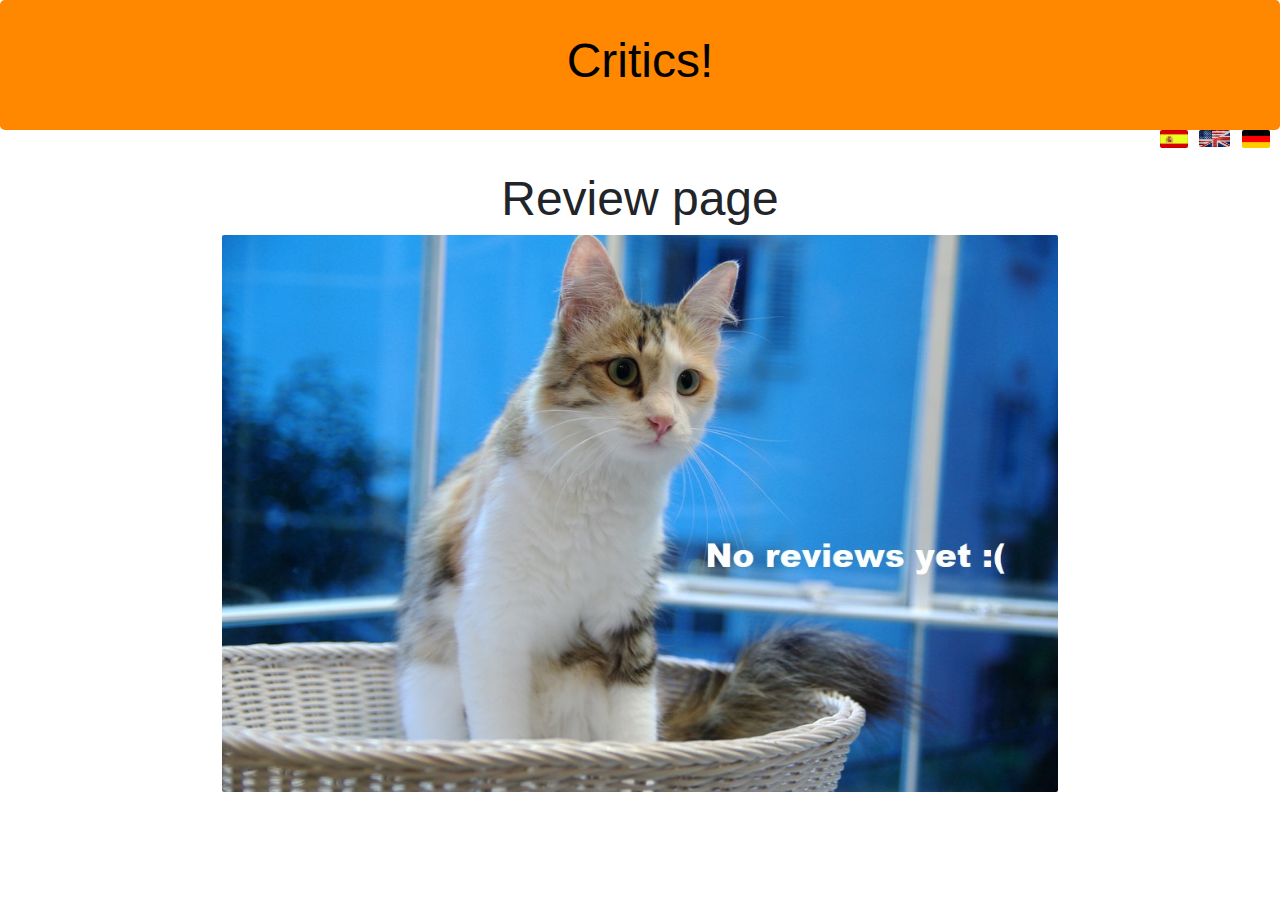
<file: review.html>
<!doctype html>

<html lang="en">
    <head>
        <link href="https://stackpath.bootstrapcdn.com/bootstrap/4.1.3/css/bootstrap.min.css" rel="stylesheet">
        <link href="styles.css" rel="stylesheet">
        <title>MoreFoodPorFavor</title>
    </head>
     <style>
       .smaller-image {
            width: 2.2%;
            border-radius: 2px;
            position: absolute;
            right: 10px;
            top: 130px;
        }

        .cat{
            width: 80%;
            border-radius: 2px;
        }
    </style>
    <body>
          <div class="jumbotron">
            <h1>Critics!</h1>
        </div>
        <div class="container">
            <div class="section">

         <a href="index.html"><img style="width:2.45%;right:50px" class="smaller-image" src="america.jpg" alt="Eng"> </a>
         <a href="ger.html"><img class="smaller-image" src="germany.jpg" alt="De"> </a>
         <a href="esp.html"><img style="right:92px" class="smaller-image" src="spain.jpg" alt="Esp"> </a>


        <header>
            <h1>Review page</h1>
        </header>




        <img class="cat" src="cat-sad.jpg" alt="cat"/>


    </body>
</html>
</file>
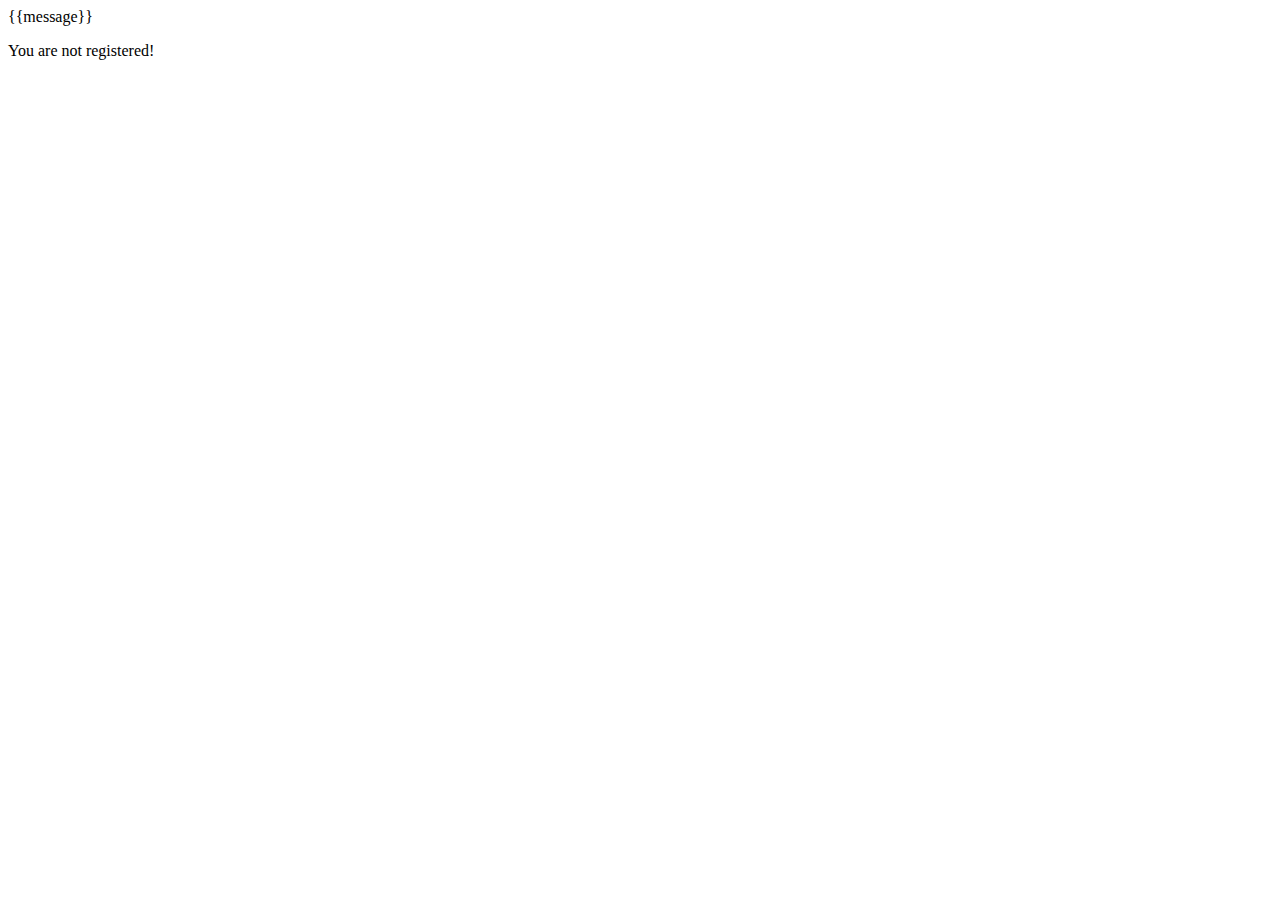
<file: templates/failure.html>
<!DOCTYPE html>

<html lang="en">
    <head>
        <meta name="viewport" content="initial-scale=1, width=device-width">
        <title>froshims</title>
    </head>
    <body>
         {{message}}
        <p></p>
    You are not registered!
    </body>
</html>
</file>
<file: styles.css>
body {
    background-color: #fff;
    color: #212529;
    font-size: 1rem;
    font-weight: 400;
    line-height: 1.5;
    margin: 0;
    text-align: left;
}

.container {
    margin-left: auto;
    margin-right: auto;
    padding-left: 15px;
    padding-right: 15px;
    text-align: center;
    width: 90%;
}

.jumbotron {
    background-color: #FF8800 ;
    color: #000;
    margin-bottom: 2rem;
    padding: 2rem 1rem;
    text-align: center;
}

.section {
    padding-bottom: 1rem;
    padding-left: 2rem;
    padding-right: 2rem;
    padding-top: 0.5rem;
}

.section:hover {
    background-color: #f5f5f5;
    transition: color 2s ease-in-out, background-color 0.15s ease-in-out;
}

h1 {
    font-family: 'Montserrat', sans-serif;
    font-size: 48px;
}

button, input[type="submit"] {
    background-color: #d9edff;
    border: 1px solid transparent;
    border-radius: 0.25rem;
    font-size: 0.95rem;
    font-weight: 400;
    line-height: 1.5;
    padding: 0.375rem 0.75rem;
    text-align: center;
    transition: color 0.15s ease-in-out, background-color 0.15s ease-in-out, border-color 0.15s ease-in-out, box-shadow 0.15s ease-in-out;
    vertical-align: middle;
}

input[type="text"], input[type="number"] {
    line-height: 1.8;
    width: 25%;
}

input[type="text"]:hover, input[type="number"]:hover {
    background-color: #f5f5f5;
    transition: color 2s ease-in-out, background-color 0.15s ease-in-out;
}

table {
    background-color: transparent;
    margin-bottom: 1rem;
    width: 100%;
}

table th,
table td {
    padding: 0.75rem;
    vertical-align: middle;
}

tbody tr:nth-of-type(odd) {
    background-color: rgb(179, 208, 255, 0.3)
}



.oats{
    font-family: 'Quicksand', sans-serif;
    color: #f47362;
}


.totheleft {
    position: absolute;
    left: 10px;
    top: 130px;
}

.totheleftless {
    position: absolute;
    width:2%;
    border-radius:1px;
    left: 75px;
    top: 130px;
}

.greekcolor{
    color: #3EB6FA;
    font-family: 'Abril Fatface', serif;
}

.greekbody{
    color: #3EB6FA;
    font-family: 'Quicksand', sans-serif;
}


.smaller-image {
    width: 2.2%;
    border-radius: 2px;
    position: absolute;
    right: 10px;
    top: 130px;
}



.smaller-greek {
    width: 18%;
    border-radius: 2px;
    position:absolute;
    left: 71%;
    top: 12;
}

a  /* colour of our links */
{
    color: #aa00aa;
}

p {
    font-family: sans-serif;
    font-size: 18px;
}
</file>
